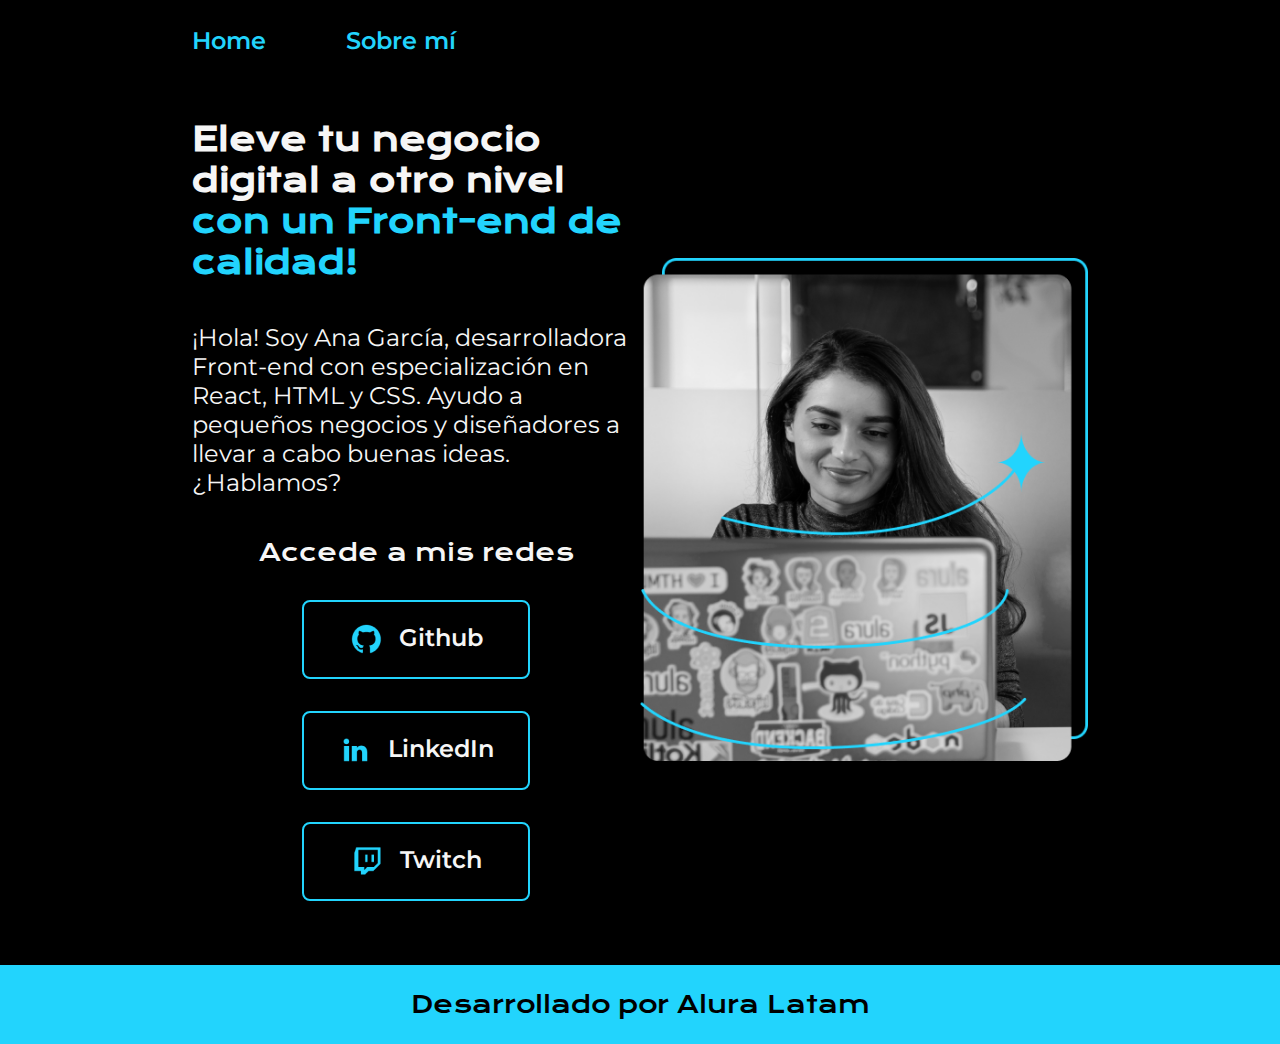
<file: index.html>
<!DOCTYPE html>
<html lang="es-mx">

<head>
    <meta charset="UTF-8">
    <meta http-equiv="X-UA-Compatible" content="IE=edge">
    <meta name="viewport" content="width=device-width, initial-scale=1.0">
    <title>Portafolio</title>
    <link rel="stylesheet" href="./styles/style.css">

</head>

<body>
    <header class="header">
        <nav class="header__menu">
            <a class="header__menu__link" href="./index.html">Home</a>
            <a class="header__menu__link" href="./about.html">Sobre mí</a>
        </nav>
    </header>
    <main class="presentacion">
        <section class="presentacion__contenido">
            <h1 class="presentacion__contenido__titulo">
                Eleve tu negocio digital a otro nivel
                <strong class="titulo-destaque">con un Front-end de calidad!
                </strong>
            </h1>
            <p class="presentacion__contenido__texto">¡Hola! Soy Ana García, desarrolladora Front-end con
                especialización en React, HTML y CSS. Ayudo a pequeños
                negocios y diseñadores a llevar a cabo buenas ideas.
                ¿Hablamos?

            </p>
            <div class="presentacion__enlaces">
                <h2 class="presentacion__enlaces__subtitulo">Accede a mis redes</h2>
                <a class="presentacion__enlaces__link" href="https://github.com/">
                    <img src="./assets/github.png">
                    Github
                </a>
                <a class="presentacion__enlaces__link" href="https://linkedin.com/in/">
                    <img src="./assets/linkedin.png">
                    LinkedIn
                </a>
                <a class="presentacion__enlaces__link" href="https://twitch.tv/">
                    <img src="./assets/twitch.png">
                    Twitch
                </a>
            </div>

        </section>
        <img class="presentacion__imagen" src="./assets/Imagem.png" alt="Foto de Ana García desarrollando un proyecto">
    </main>
    <footer class="footer">
        <p>Desarrollado por Alura Latam</p>
    </footer>
</body>

</html>
</file>
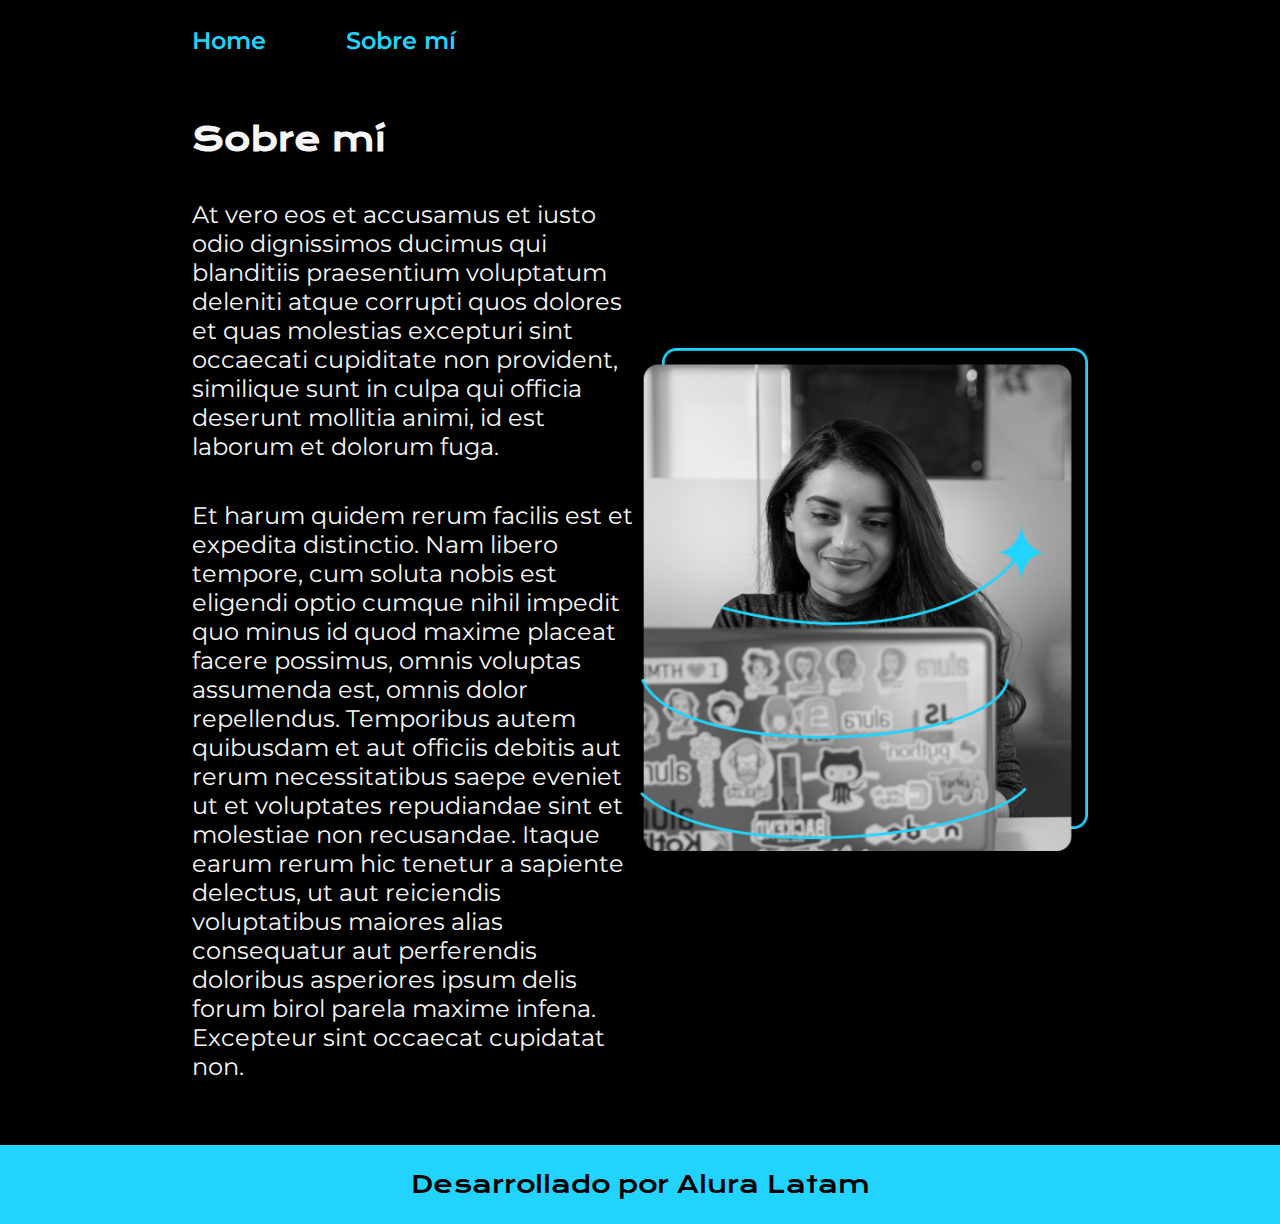
<file: about.html>
<!DOCTYPE html>
<html lang="es-mx">

<head>
    <meta charset="UTF-8">
    <meta name="viewport" content="width=device-width, initial-scale=1.0">
    <title>Sobre mí</title>
    <link rel="stylesheet" href="./styles/style.css">
</head>

<body>
    <header class="header">
        <nav class="header__menu">
            <a class="header__menu__link" href="./index.html">Home</a>
            <a class="header__menu__link" href="./about.html">Sobre mí</a>
        </nav>
    </header>
    <main class="presentacion">
        <section class="presentacion__contenido">
            <h1 class="presentacion__contenido__titulo">Sobre mí</h1>
            <p class="presentacion__contenido__texto">At vero eos et accusamus et iusto odio dignissimos ducimus qui
                blanditiis praesentium
                voluptatum deleniti atque corrupti quos dolores et quas molestias excepturi sint
                occaecati cupiditate non provident, similique sunt in culpa qui officia deserunt
                mollitia animi, id est laborum et dolorum fuga.</p>
            <p class="presentacion__contenido__texto">Et harum quidem rerum facilis est et expedita distinctio. Nam
                libero tempore,
                cum soluta nobis est eligendi optio cumque nihil impedit quo minus id quod
                maxime placeat facere possimus, omnis voluptas assumenda est, omnis dolor
                repellendus. Temporibus autem quibusdam et aut officiis debitis aut rerum
                necessitatibus saepe eveniet ut et voluptates repudiandae sint et molestiae
                non recusandae. Itaque earum rerum hic tenetur a sapiente delectus, ut aut
                reiciendis voluptatibus maiores alias consequatur aut perferendis doloribus
                asperiores ipsum delis forum birol parela maxime infena. Excepteur sint occaecat cupidatat non.</p>
        </section>
        <img class="presentacion__imagen" src="./assets/Imagem.png" alt="Foto de Ana García desarrollando un proyecto">
    </main>
    <footer class="footer">
        <p>Desarrollado por Alura Latam</p>
    </footer>
</body>

</html>
</file>
<file: styles/style.css>
@import url('https://fonts.googleapis.com/css2?family=Krona+One&family=Montserrat:wght@400;600&display=swap');


:root {
    --color-primaria: #000000;
    --color-secundaria: #F6F6F6;
    --color-terciaria: #22D4FD;
    --color-hover: #272727;

    --fuente-krona: 'Krona One', sans-serif;
    --fuente-montserrat: 'Montserrat', sans-serif;
}

* {
    padding: 0;
    margin: 0;
}

body {
    box-sizing: border-box;
    background-color: var(--color-primaria);
    color: var(--color-secundaria);
}

.header {
    padding: 2% 0% 0% 15%;
}

.header__menu {
    display: flex;
    gap: 80px;
}

.header__menu__link {
    font-family: var(--fuente-montserrat);
    font-size: 1.5rem;
    font-weight: 600;
    color: var(--color-terciaria);
    text-decoration: none;

}



.presentacion {
    padding: 5% 15%;
    display: flex;
    align-items: center;
    justify-content: space-between;
}

.presentacion__contenido {
    width: 50%;
    display: flex;
    flex-direction: column;
    gap: 40px;
}


.presentacion__contenido__titulo {
    font-size: 2rem;
    font-family: var(--fuente-krona);
}

.titulo-destaque {
    color: var(--color-terciaria);
    ;
}

.presentacion__contenido__texto {
    font-size: 1.5rem;
    font-family: var(--fuente-montserrat);
}

.presentacion__enlaces {
    display: flex;
    flex-direction: column;
    justify-content: space-between;
    align-items: center;
    gap: 32px;
}

.presentacion__enlaces__subtitulo {
    font-family: var(--fuente-krona);
    font-weight: 400;
    font-size: 1.5rem;
}

.presentacion__enlaces__link {
    display: flex;
    justify-content: center;
    gap: 16px;
    border: 2px solid var(--color-terciaria);
    width: 50%;
    text-align: center;
    border-radius: 8px;
    font-size: 1.5rem;
    font-weight: 600;
    padding: 21.5px 0;
    text-decoration: none;
    color: var(--color-secundaria);
    font-family: var(--fuente-montserrat);
}

.presentacion__enlaces__link:hover {
    background-color: var(--color-hover);
}

.presentacion__imagen {
    width: 50%;
}

.footer {
    color: var(--color-primaria);
    background-color: var(--color-terciaria);
    padding: 24px;
    text-align: center;
    font-family: var(--fuente-krona);
    font-size: 1.5rem;
    font-weight: 400;
}

@media (max-width: 1200px) {

    .header {
        padding: 10%;
    }

    .header__menu {
        justify-content: center;
    }

    .presentacion {
        flex-direction: column-reverse;
        padding: 5%;

    }

    .presentacion__contenido {
        width: auto;
    }

}
</file>
